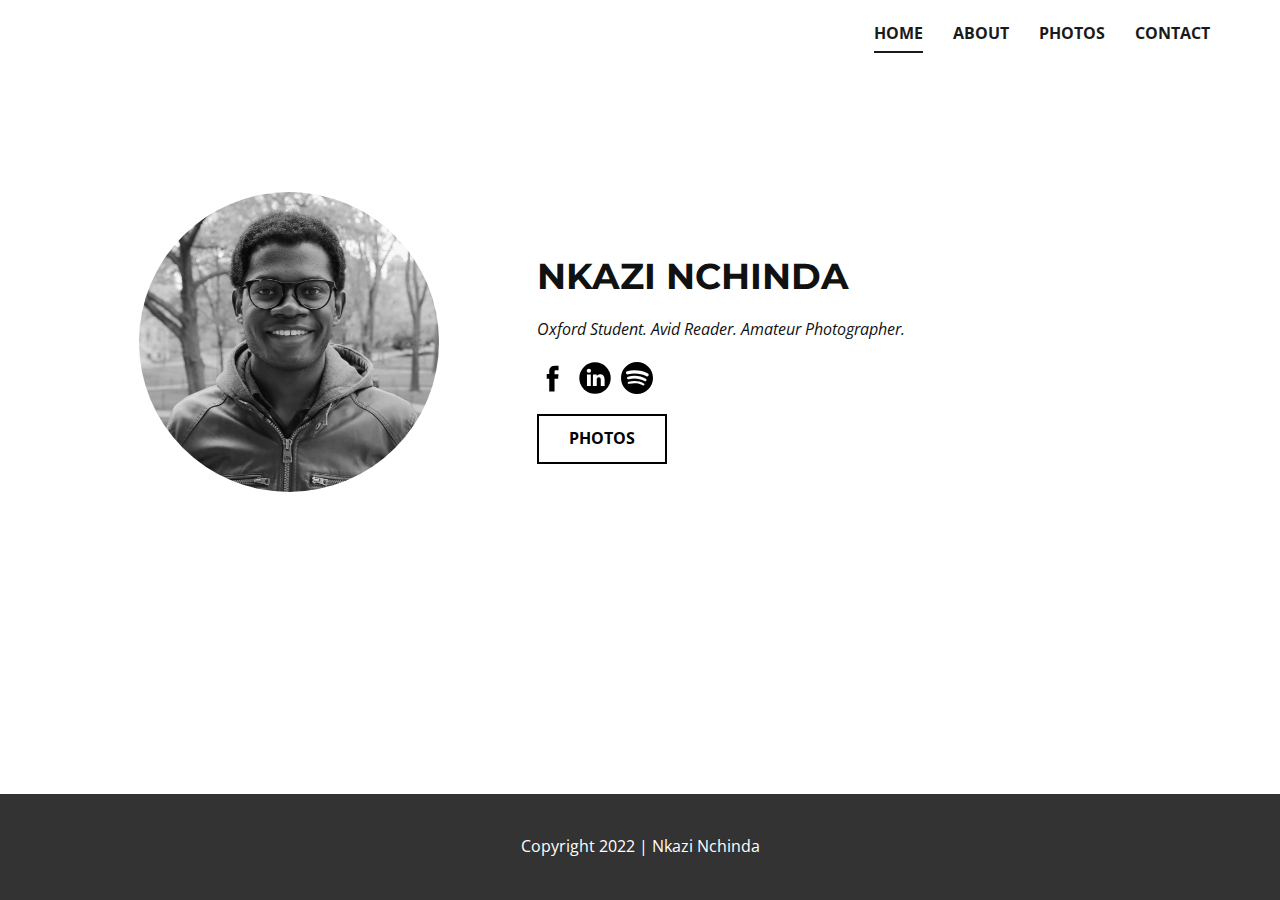
<file: index.html>
<!DOCTYPE html>
<html style="font-size: 16px;">
  <head>
    <link rel="apple-touch-icon" sizes="180x180" href="/apple-touch-icon.png">
    <link rel="icon" type="image/png" sizes="32x32" href="/favicon-32x32.png">
    <link rel="icon" type="image/png" sizes="16x16" href="/favicon-16x16.png">
    <link rel="manifest" href="/site.webmanifest">
    <link rel="mask-icon" href="/safari-pinned-tab.svg" color="#5bbad5">
    
    <meta name="viewport" content="width=device-width, initial-scale=1.0">
    <meta charset="utf-8">
    <meta name="keywords" content="p​ortfolio, design, nkazi nchinda">
    <meta name="description" content="">
    <meta name="page_type" content="np-template-header-footer-from-plugin">
    <meta property="og:title" content="Home">
    <meta property="og:image" content="np://user.desktop.nicepage.com/Site_388725841/images/BW_1D8A8455_2_x4000_1_4000x_Square.jpg">
    <meta property="og:url" content="nkazinchinda.com">
    <title>Home</title>
    <link rel="stylesheet" href="nicepage.css" media="screen">
<link rel="stylesheet" href="Home.css" media="screen">
    <script class="u-script" type="text/javascript" src="jquery.js" defer=""></script>
    <script class="u-script" type="text/javascript" src="nicepage.js" defer=""></script>
    <link rel="icon" href="images/favicon.png">
    <link id="u-theme-google-font" rel="stylesheet" href="https://fonts.googleapis.com/css?family=Montserrat:100,100i,200,200i,300,300i,400,400i,500,500i,600,600i,700,700i,800,800i,900,900i|Open+Sans:300,300i,400,400i,600,600i,700,700i,800,800i">
    
    
    <script type="application/ld+json">{
		"@context": "http://schema.org",
		"@type": "Organization",
		"name": "stanman2000"
}</script>
    <meta name="theme-color" content="#1c1ed5">
    <meta property="og:description" content="">
    <meta property="og:type" content="website">
  
    <script>
( function( grecaptcha, sitekey, actions ) {

	var recaptcha = {

		execute: function( action ) {
			grecaptcha.execute(
				sitekey,
				{ action: action }
			).then( function( token ) {
				var forms = document.getElementsByTagName( 'form' );

				for ( var i = 0; i < forms.length; i++ ) {
					var fields = forms[ i ].getElementsByTagName( 'input' );

					for ( var j = 0; j < fields.length; j++ ) {
						var field = fields[ j ];

						if ( 'recaptchaResponse' === field.getAttribute( 'name' ) ) {
							field.setAttribute( 'value', token );
							break;
						}
					}
				}
			} );
		},

		executeContact: function() {
			recaptcha.execute( actions[ 'contact' ] );
		}
	};

	grecaptcha.ready(
		recaptcha.executeContact
	);

	document.addEventListener( 'change',
		recaptcha.executeContact, false
	);
} )(
	grecaptcha,
	'6Lfu0MwbAAAAAPr2dXC0W5ecCJ-4JBChAY3kA6RF',
	{"contact":"contact"}
);
    </script>
</head>
  <body data-home-page="Home.html" data-home-page-title="Home" class="u-body u-stick-footer"><header class="u-clearfix u-header u-header" id="sec-a78a"><div class="u-clearfix u-sheet u-sheet-1">
        <nav class="u-menu u-menu-dropdown u-offcanvas u-menu-1">
          <div class="menu-collapse" style="font-size: 1rem; letter-spacing: 0px; font-weight: 700; text-transform: uppercase;">
            <a class="u-button-style u-custom-active-border-color u-custom-border u-custom-border-color u-custom-borders u-custom-hover-border-color u-custom-left-right-menu-spacing u-custom-padding-bottom u-custom-text-active-color u-custom-text-color u-custom-text-hover-color u-custom-top-bottom-menu-spacing u-nav-link u-text-active-palette-1-base u-text-hover-palette-2-base" href="#">
              <svg viewBox="0 0 24 24"><use xmlns:xlink="http://www.w3.org/1999/xlink" xlink:href="#menu-hamburger"></use></svg>
              <svg version="1.1" xmlns="http://www.w3.org/2000/svg" xmlns:xlink="http://www.w3.org/1999/xlink"><defs><symbol id="menu-hamburger" viewBox="0 0 16 16" style="width: 16px; height: 16px;"><rect y="1" width="16" height="2"></rect><rect y="7" width="16" height="2"></rect><rect y="13" width="16" height="2"></rect>
</symbol>
</defs></svg>
            </a>
          </div>
          <div class="u-custom-menu u-nav-container">
            <ul class="u-nav u-spacing-30 u-unstyled u-nav-1"><li class="u-nav-item"><a class="u-border-2 u-border-active-grey-90 u-border-hover-grey-50 u-border-no-left u-border-no-right u-border-no-top u-button-style u-nav-link u-text-active-grey-90 u-text-grey-90 u-text-hover-grey-90" href="Home.html" style="padding: 10px 0px;">Home</a>
</li><li class="u-nav-item"><a class="u-border-2 u-border-active-grey-90 u-border-hover-grey-50 u-border-no-left u-border-no-right u-border-no-top u-button-style u-nav-link u-text-active-grey-90 u-text-grey-90 u-text-hover-grey-90" href="About.html" style="padding: 10px 0px;">About</a>
</li><li class="u-nav-item"><a class="u-border-2 u-border-active-grey-90 u-border-hover-grey-50 u-border-no-left u-border-no-right u-border-no-top u-button-style u-nav-link u-text-active-grey-90 u-text-grey-90 u-text-hover-grey-90" href="Photos.html" style="padding: 10px 0px;">Photos</a>
</li><li class="u-nav-item"><a class="u-border-2 u-border-active-grey-90 u-border-hover-grey-50 u-border-no-left u-border-no-right u-border-no-top u-button-style u-nav-link u-text-active-grey-90 u-text-grey-90 u-text-hover-grey-90" href="Contact.html" style="padding: 10px 0px;">Contact</a>
</li></ul>
          </div>
          <div class="u-custom-menu u-nav-container-collapse">
            <div class="u-black u-container-style u-inner-container-layout u-opacity u-opacity-95 u-sidenav">
              <div class="u-inner-container-layout u-sidenav-overflow">
                <div class="u-menu-close"></div>
                <ul class="u-align-center u-nav u-popupmenu-items u-unstyled u-nav-2"><li class="u-nav-item"><a class="u-button-style u-nav-link" href="Home.html" style="padding: 10px 0px;">Home</a>
</li><li class="u-nav-item"><a class="u-button-style u-nav-link" href="About.html" style="padding: 10px 0px;">About</a>
</li><li class="u-nav-item"><a class="u-button-style u-nav-link" href="Photos.html" style="padding: 10px 0px;">Photos</a>
</li><li class="u-nav-item"><a class="u-button-style u-nav-link" href="Contact.html" style="padding: 10px 0px;">Contact</a>
</li></ul>
              </div>
            </div>
            <div class="u-black u-menu-overlay u-opacity u-opacity-70"></div>
          </div>
        </nav>
      </div></header>
    <section class="u-clearfix u-section-1" id="sec-95de">
      <div class="u-clearfix u-sheet u-valign-middle-sm u-valign-middle-xs u-sheet-1">
        <div class="u-clearfix u-expanded-width u-gutter-0 u-layout-wrap u-layout-wrap-1">
          <div class="u-layout">
            <div class="u-layout-row">
              <div class="u-align-center u-container-style u-layout-cell u-left-cell u-size-23 u-layout-cell-1">
                <div class="u-container-layout u-container-layout-1">
                  <div alt="" class="u-image u-image-circle u-image-1" src="" data-image-width="1379" data-image-height="1379"></div>
                </div>
              </div>
              <div class="u-align-center-sm u-align-center-xs u-align-left-lg u-align-left-md u-align-left-xl u-container-style u-layout-cell u-right-cell u-size-37 u-layout-cell-2">
                <div class="u-container-layout u-valign-middle-sm u-valign-middle-xs u-container-layout-2">
                  <h2 class="u-text u-text-default u-text-1"><b>NKAZI NCHINDA</b>
                  </h2>
                  <p class="u-text u-text-2"><i>Oxford Student. Avid Reader. Amateur Photographer.</i>
                  </p>
                  <div class="u-align-left u-social-icons u-spacing-10 u-social-icons-1">
                    <a class="u-social-url" title="facebook" target="_blank" href="https://www.facebook.com/nkazi.nchinda/"><span class="u-icon u-social-facebook u-social-icon u-text-black"><svg class="u-svg-link" preserveAspectRatio="xMidYMin slice" viewBox="0 0 112 112" style=""><use xmlns:xlink="http://www.w3.org/1999/xlink" xlink:href="#svg-c580"></use></svg><svg class="u-svg-content" viewBox="0 0 112 112" x="0" y="0" id="svg-c580"><path fill="currentColor" d="M75.5,28.8H65.4c-1.5,0-4,0.9-4,4.3v9.4h13.9l-1.5,15.8H61.4v45.1H42.8V58.3h-8.8V42.4h8.8V32.2
c0-7.4,3.4-18.8,18.8-18.8h13.8v15.4H75.5z"></path></svg></span>
                    </a>
                    <a class="u-social-url" target="_blank" data-type="LinkedIn" title="LinkedIn" href="https://www.linkedin.com/in/nkaziewoh/"><span class="u-icon u-social-icon u-social-linkedin u-text-black u-icon-2"><svg class="u-svg-link" preserveAspectRatio="xMidYMin slice" viewBox="0 0 112 112" style=""><use xmlns:xlink="http://www.w3.org/1999/xlink" xlink:href="#svg-6842"></use></svg><svg class="u-svg-content" viewBox="0 0 112 112" x="0" y="0" id="svg-6842"><circle fill="currentColor" cx="56.1" cy="56.1" r="55"></circle><path fill="#FFFFFF" d="M41.3,83.7H27.9V43.4h13.4V83.7z M34.6,37.9L34.6,37.9c-4.6,0-7.5-3.1-7.5-7c0-4,3-7,7.6-7s7.4,3,7.5,7
            C42.2,34.8,39.2,37.9,34.6,37.9z M89.6,83.7H76.2V62.2c0-5.4-1.9-9.1-6.8-9.1c-3.7,0-5.9,2.5-6.9,4.9c-0.4,0.9-0.4,2.1-0.4,3.3v22.5
            H48.7c0,0,0.2-36.5,0-40.3h13.4v5.7c1.8-2.7,5-6.7,12.1-6.7c8.8,0,15.4,5.8,15.4,18.1V83.7z"></path></svg></span>
                    </a>
                    <a class="u-social-url" target="_blank" data-type="Spotify" title="Spotify" href="https://open.spotify.com/user/stanman2000"><span class="u-icon u-social-icon u-social-spotify u-icon-3"><svg class="u-svg-link" preserveAspectRatio="xMidYMin slice" viewBox="0 0 24 24" style=""><use xmlns:xlink="http://www.w3.org/1999/xlink" xlink:href="#svg-145e"></use></svg><svg class="u-svg-content" viewBox="0 0 24 24" id="svg-145e"><path d="m12 24c6.624 0 12-5.376 12-12s-5.376-12-12-12-12 5.376-12 12 5.376 12 12 12zm4.872-6.344v.001c-.807 0-3.356-2.828-10.52-1.36-.189.049-.436.126-.576.126-.915 0-1.09-1.369-.106-1.578 3.963-.875 8.013-.798 11.467 1.268.824.526.474 1.543-.265 1.543zm1.303-3.173c-.113-.03-.08.069-.597-.203-3.025-1.79-7.533-2.512-11.545-1.423-.232.063-.358.126-.576.126-1.071 0-1.355-1.611-.188-1.94 4.716-1.325 9.775-.552 13.297 1.543.392.232.547.533.547.953-.005.522-.411.944-.938.944zm-13.627-7.485c4.523-1.324 11.368-.906 15.624 1.578 1.091.629.662 2.22-.498 2.22l-.001-.001c-.252 0-.407-.063-.625-.189-3.443-2.056-9.604-2.549-13.59-1.436-.175.048-.393.125-.625.125-.639 0-1.127-.499-1.127-1.142 0-.657.407-1.029.842-1.155z"></path></svg></span>
                    </a>
                  </div>
                  <a href="Photos.html" data-page-id="536556" class="u-border-2 u-border-black u-btn u-button-style u-hover-black u-none u-text-black u-text-hover-white u-btn-1">Photos</a>
                </div>
              </div>
            </div>
          </div>
        </div>
      </div>
    </section>
    
    
    <footer class="u-clearfix u-footer u-grey-80" id="sec-cdb6"><div class="u-align-left u-clearfix u-sheet u-valign-middle u-sheet-1">
        <p class="u-align-center u-text u-text-default u-text-1"> Copyright 2022 | Nkazi Nchinda</p>
      </div></footer>
  </body>
</html>
</file>
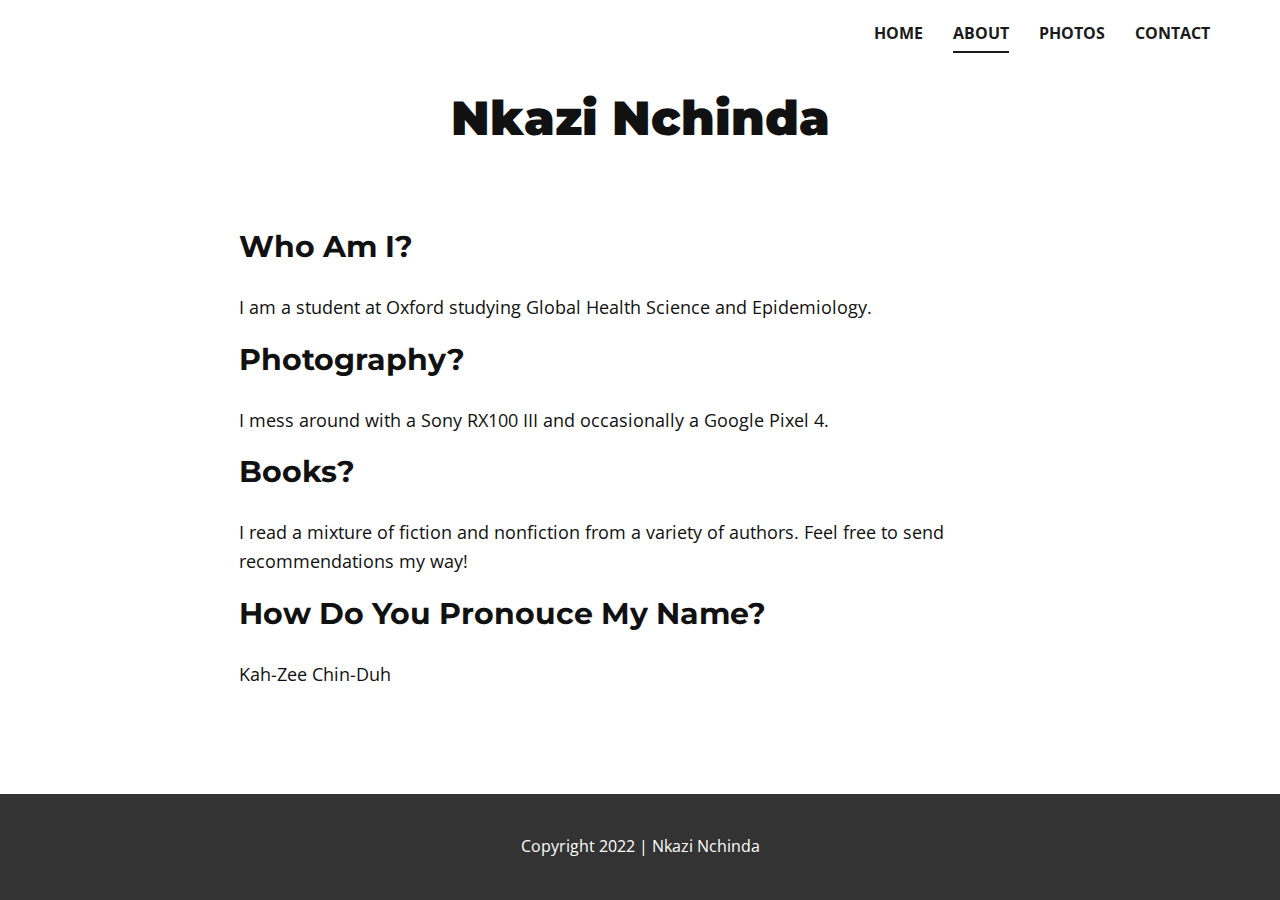
<file: About.html>
<!DOCTYPE html>
<html style="font-size: 16px;">
  <head>
    <link rel="apple-touch-icon" sizes="180x180" href="/apple-touch-icon.png">
    <link rel="icon" type="image/png" sizes="32x32" href="/favicon-32x32.png">
    <link rel="icon" type="image/png" sizes="16x16" href="/favicon-16x16.png">
    <link rel="manifest" href="/site.webmanifest">
    <link rel="mask-icon" href="/safari-pinned-tab.svg" color="#5bbad5">
    
    <meta name="viewport" content="width=device-width, initial-scale=1.0">
    <meta charset="utf-8">
    <meta name="keywords" content="Nkazi Nchinda">
    <meta name="description" content="">
    <meta name="page_type" content="np-template-header-footer-from-plugin">
    <title>About</title>
    <link rel="stylesheet" href="nicepage.css" media="screen">
<link rel="stylesheet" href="About.css" media="screen">
    <script class="u-script" type="text/javascript" src="jquery.js" defer=""></script>
    <script class="u-script" type="text/javascript" src="nicepage.js" defer=""></script>
    <link rel="icon" href="images/favicon.png">
    <link id="u-theme-google-font" rel="stylesheet" href="https://fonts.googleapis.com/css?family=Montserrat:100,100i,200,200i,300,300i,400,400i,500,500i,600,600i,700,700i,800,800i,900,900i|Open+Sans:300,300i,400,400i,600,600i,700,700i,800,800i">
    
    
    
    <script type="application/ld+json">{
		"@context": "http://schema.org",
		"@type": "Organization",
		"name": "stanman2000"
}</script>
    <meta name="theme-color" content="#1c1ed5">
    <meta property="og:title" content="About">
    <meta property="og:description" content="">
    <meta property="og:type" content="website">
    <script>
( function( grecaptcha, sitekey, actions ) {

	var recaptcha = {

		execute: function( action ) {
			grecaptcha.execute(
				sitekey,
				{ action: action }
			).then( function( token ) {
				var forms = document.getElementsByTagName( 'form' );

				for ( var i = 0; i < forms.length; i++ ) {
					var fields = forms[ i ].getElementsByTagName( 'input' );

					for ( var j = 0; j < fields.length; j++ ) {
						var field = fields[ j ];

						if ( 'recaptchaResponse' === field.getAttribute( 'name' ) ) {
							field.setAttribute( 'value', token );
							break;
						}
					}
				}
			} );
		},

		executeContact: function() {
			recaptcha.execute( actions[ 'contact' ] );
		}
	};

	grecaptcha.ready(
		recaptcha.executeContact
	);

	document.addEventListener( 'change',
		recaptcha.executeContact, false
	);
} )(
	grecaptcha,
	'6Lfu0MwbAAAAAPr2dXC0W5ecCJ-4JBChAY3kA6RF',
	{"contact":"contact"}
);
    </script>
</head>
  <body class="u-body u-stick-footer"><header class="u-clearfix u-header u-header" id="sec-a78a"><div class="u-clearfix u-sheet u-sheet-1">
        <nav class="u-menu u-menu-dropdown u-offcanvas u-menu-1">
          <div class="menu-collapse" style="font-size: 1rem; letter-spacing: 0px; font-weight: 700; text-transform: uppercase;">
            <a class="u-button-style u-custom-active-border-color u-custom-border u-custom-border-color u-custom-borders u-custom-hover-border-color u-custom-left-right-menu-spacing u-custom-padding-bottom u-custom-text-active-color u-custom-text-color u-custom-text-hover-color u-custom-top-bottom-menu-spacing u-nav-link u-text-active-palette-1-base u-text-hover-palette-2-base" href="#">
              <svg viewBox="0 0 24 24"><use xmlns:xlink="http://www.w3.org/1999/xlink" xlink:href="#menu-hamburger"></use></svg>
              <svg version="1.1" xmlns="http://www.w3.org/2000/svg" xmlns:xlink="http://www.w3.org/1999/xlink"><defs><symbol id="menu-hamburger" viewBox="0 0 16 16" style="width: 16px; height: 16px;"><rect y="1" width="16" height="2"></rect><rect y="7" width="16" height="2"></rect><rect y="13" width="16" height="2"></rect>
</symbol>
</defs></svg>
            </a>
          </div>
          <div class="u-custom-menu u-nav-container">
            <ul class="u-nav u-spacing-30 u-unstyled u-nav-1"><li class="u-nav-item"><a class="u-border-2 u-border-active-grey-90 u-border-hover-grey-50 u-border-no-left u-border-no-right u-border-no-top u-button-style u-nav-link u-text-active-grey-90 u-text-grey-90 u-text-hover-grey-90" href="Home.html" style="padding: 10px 0px;">Home</a>
</li><li class="u-nav-item"><a class="u-border-2 u-border-active-grey-90 u-border-hover-grey-50 u-border-no-left u-border-no-right u-border-no-top u-button-style u-nav-link u-text-active-grey-90 u-text-grey-90 u-text-hover-grey-90" href="About.html" style="padding: 10px 0px;">About</a>
</li><li class="u-nav-item"><a class="u-border-2 u-border-active-grey-90 u-border-hover-grey-50 u-border-no-left u-border-no-right u-border-no-top u-button-style u-nav-link u-text-active-grey-90 u-text-grey-90 u-text-hover-grey-90" href="Photos.html" style="padding: 10px 0px;">Photos</a>
</li><li class="u-nav-item"><a class="u-border-2 u-border-active-grey-90 u-border-hover-grey-50 u-border-no-left u-border-no-right u-border-no-top u-button-style u-nav-link u-text-active-grey-90 u-text-grey-90 u-text-hover-grey-90" href="Contact.html" style="padding: 10px 0px;">Contact</a>
</li></ul>
          </div>
          <div class="u-custom-menu u-nav-container-collapse">
            <div class="u-black u-container-style u-inner-container-layout u-opacity u-opacity-95 u-sidenav">
              <div class="u-inner-container-layout u-sidenav-overflow">
                <div class="u-menu-close"></div>
                <ul class="u-align-center u-nav u-popupmenu-items u-unstyled u-nav-2"><li class="u-nav-item"><a class="u-button-style u-nav-link" href="Home.html" style="padding: 10px 0px;">Home</a>
</li><li class="u-nav-item"><a class="u-button-style u-nav-link" href="About.html" style="padding: 10px 0px;">About</a>
</li><li class="u-nav-item"><a class="u-button-style u-nav-link" href="Photos.html" style="padding: 10px 0px;">Photos</a>
</li><li class="u-nav-item"><a class="u-button-style u-nav-link" href="Contact.html" style="padding: 10px 0px;">Contact</a>
</li></ul>
              </div>
            </div>
            <div class="u-black u-menu-overlay u-opacity u-opacity-70"></div>
          </div>
        </nav>
      </div></header>
    <section class="u-align-center u-clearfix u-section-1" id="sec-00db">
      <div class="u-clearfix u-sheet u-sheet-1">
        <h1 class="u-text u-text-default u-text-1">Nkazi Nchinda</h1>
      </div>
    </section>
    <section class="u-clearfix u-section-2" id="sec-3f0b">
      <div class="u-clearfix u-sheet u-valign-middle u-sheet-1">
        <h3 class="u-text u-text-1">Who Am I?</h3>
        <p class="u-text u-text-2"> I am a student at Oxford studying Global Health Science and Epidemiology.</p>
        <h3 class="u-text u-text-3">Photography?</h3>
        <p class="u-text u-text-4">I mess around with a Sony RX100 III and occasionally a Google Pixel 4.</p>
        <h3 class="u-text u-text-5">Books?</h3>
        <p class="u-text u-text-6">I read a mixture of fiction and nonfiction from a variety of authors. Feel free to send recommendations my way!</p>
        <h3 class="u-text u-text-7">How Do You Pronouce My Name?</h3>
        <p class="u-text u-text-8">Kah-Zee Chin-Duh</p>
      </div>
    </section>
    
    
    <footer class="u-clearfix u-footer u-grey-80" id="sec-cdb6"><div class="u-align-left u-clearfix u-sheet u-valign-middle u-sheet-1">
        <p class="u-align-center u-text u-text-default u-text-1"> Copyright 2022 | Nkazi Nchinda</p>
      </div></footer>
  </body>
</html>
</file>
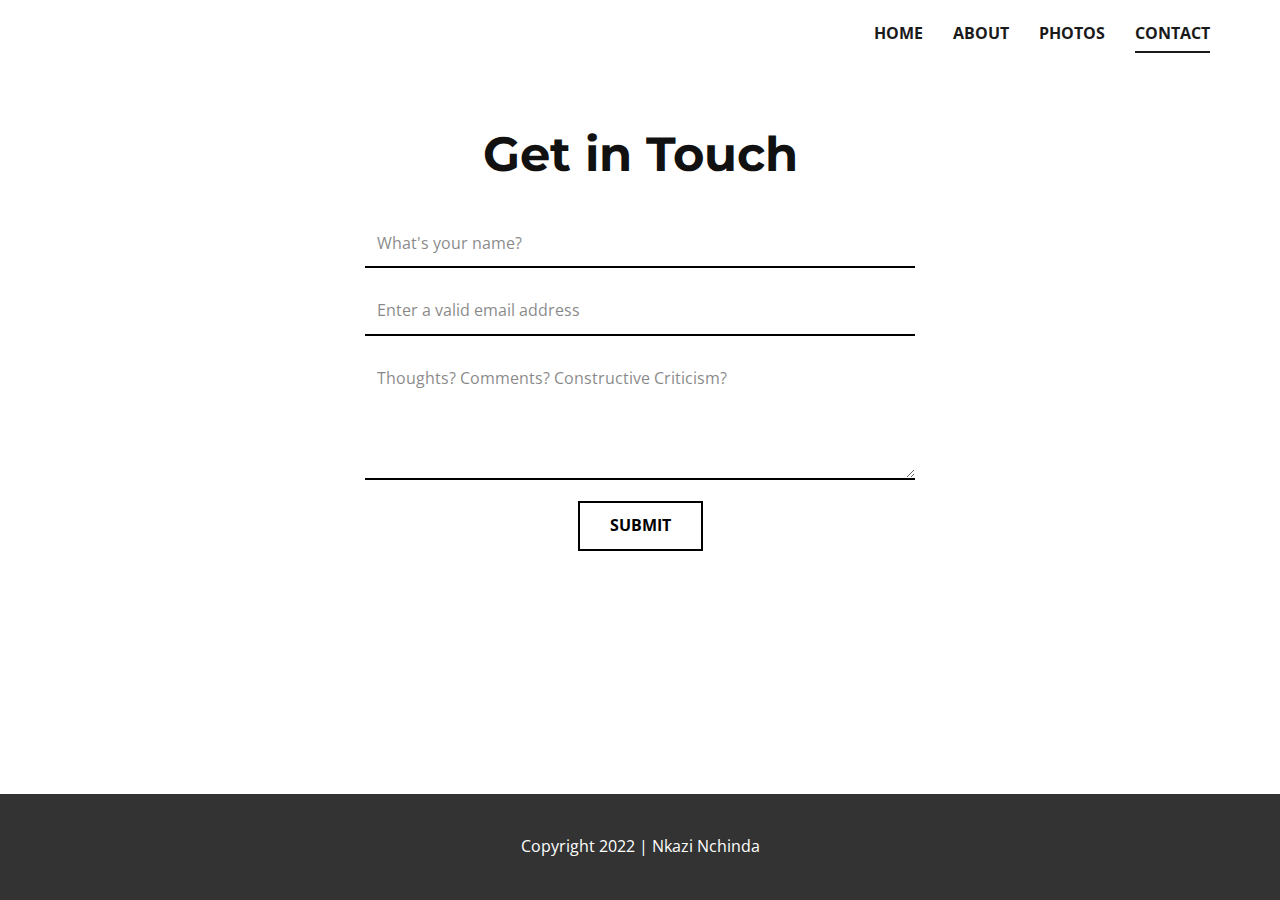
<file: Contact.html>
<!DOCTYPE html>
<html style="font-size: 16px;">
  <head>
    <link rel="apple-touch-icon" sizes="180x180" href="/apple-touch-icon.png">
    <link rel="icon" type="image/png" sizes="32x32" href="/favicon-32x32.png">
    <link rel="icon" type="image/png" sizes="16x16" href="/favicon-16x16.png">
    <link rel="manifest" href="/site.webmanifest">
    <link rel="mask-icon" href="/safari-pinned-tab.svg" color="#5bbad5">

    <meta name="viewport" content="width=device-width, initial-scale=1.0">
    <meta charset="utf-8">
    <meta name="keywords" content="Get in Touch">
    <meta name="description" content="">
    <meta name="page_type" content="np-template-header-footer-from-plugin">
    <title>Contact</title>
    <link rel="stylesheet" href="nicepage.css" media="screen">
<link rel="stylesheet" href="Contact.css" media="screen">
    <script class="u-script" type="text/javascript" src="jquery.js" defer=""></script>
    <script class="u-script" type="text/javascript" src="nicepage.js" defer=""></script>
    <link rel="icon" href="images/favicon.png">
    <link id="u-theme-google-font" rel="stylesheet" href="https://fonts.googleapis.com/css?family=Montserrat:100,100i,200,200i,300,300i,400,400i,500,500i,600,600i,700,700i,800,800i,900,900i|Open+Sans:300,300i,400,400i,600,600i,700,700i,800,800i">
    
    
    <script type="application/ld+json">{
		"@context": "http://schema.org",
		"@type": "Organization",
		"name": "stanman2000"
}</script>
    <meta name="theme-color" content="#1c1ed5">
    <meta property="og:title" content="Contact">
    <meta property="og:description" content="">
    <meta property="og:type" content="website">
 
    <script>
( function( grecaptcha, sitekey, actions ) {

	var recaptcha = {

		execute: function( action ) {
			grecaptcha.execute(
				sitekey,
				{ action: action }
			).then( function( token ) {
				var forms = document.getElementsByTagName( 'form' );

				for ( var i = 0; i < forms.length; i++ ) {
					var fields = forms[ i ].getElementsByTagName( 'input' );

					for ( var j = 0; j < fields.length; j++ ) {
						var field = fields[ j ];

						if ( 'recaptchaResponse' === field.getAttribute( 'name' ) ) {
							field.setAttribute( 'value', token );
							break;
						}
					}
				}
			} );
		},

		executeContact: function() {
			recaptcha.execute( actions[ 'contact' ] );
		}
	};

	grecaptcha.ready(
		recaptcha.executeContact
	);

	document.addEventListener( 'change',
		recaptcha.executeContact, false
	);
} )(
	grecaptcha,
	'6Lfu0MwbAAAAAPr2dXC0W5ecCJ-4JBChAY3kA6RF',
	{"contact":"contact"}
);
    </script>
</head>
  <body class="u-body u-stick-footer"><header class="u-clearfix u-header u-header" id="sec-a78a"><div class="u-clearfix u-sheet u-sheet-1">
        <nav class="u-menu u-menu-dropdown u-offcanvas u-menu-1">
          <div class="menu-collapse" style="font-size: 1rem; letter-spacing: 0px; font-weight: 700; text-transform: uppercase;">
            <a class="u-button-style u-custom-active-border-color u-custom-border u-custom-border-color u-custom-borders u-custom-hover-border-color u-custom-left-right-menu-spacing u-custom-padding-bottom u-custom-text-active-color u-custom-text-color u-custom-text-hover-color u-custom-top-bottom-menu-spacing u-nav-link u-text-active-palette-1-base u-text-hover-palette-2-base" href="#">
              <svg viewBox="0 0 24 24"><use xmlns:xlink="http://www.w3.org/1999/xlink" xlink:href="#menu-hamburger"></use></svg>
              <svg version="1.1" xmlns="http://www.w3.org/2000/svg" xmlns:xlink="http://www.w3.org/1999/xlink"><defs><symbol id="menu-hamburger" viewBox="0 0 16 16" style="width: 16px; height: 16px;"><rect y="1" width="16" height="2"></rect><rect y="7" width="16" height="2"></rect><rect y="13" width="16" height="2"></rect>
</symbol>
</defs></svg>
            </a>
          </div>
          <div class="u-custom-menu u-nav-container">
            <ul class="u-nav u-spacing-30 u-unstyled u-nav-1"><li class="u-nav-item"><a class="u-border-2 u-border-active-grey-90 u-border-hover-grey-50 u-border-no-left u-border-no-right u-border-no-top u-button-style u-nav-link u-text-active-grey-90 u-text-grey-90 u-text-hover-grey-90" href="Home.html" style="padding: 10px 0px;">Home</a>
</li><li class="u-nav-item"><a class="u-border-2 u-border-active-grey-90 u-border-hover-grey-50 u-border-no-left u-border-no-right u-border-no-top u-button-style u-nav-link u-text-active-grey-90 u-text-grey-90 u-text-hover-grey-90" href="About.html" style="padding: 10px 0px;">About</a>
</li><li class="u-nav-item"><a class="u-border-2 u-border-active-grey-90 u-border-hover-grey-50 u-border-no-left u-border-no-right u-border-no-top u-button-style u-nav-link u-text-active-grey-90 u-text-grey-90 u-text-hover-grey-90" href="Photos.html" style="padding: 10px 0px;">Photos</a>
</li><li class="u-nav-item"><a class="u-border-2 u-border-active-grey-90 u-border-hover-grey-50 u-border-no-left u-border-no-right u-border-no-top u-button-style u-nav-link u-text-active-grey-90 u-text-grey-90 u-text-hover-grey-90" href="Contact.html" style="padding: 10px 0px;">Contact</a>
</li></ul>
          </div>
          <div class="u-custom-menu u-nav-container-collapse">
            <div class="u-black u-container-style u-inner-container-layout u-opacity u-opacity-95 u-sidenav">
              <div class="u-inner-container-layout u-sidenav-overflow">
                <div class="u-menu-close"></div>
                <ul class="u-align-center u-nav u-popupmenu-items u-unstyled u-nav-2"><li class="u-nav-item"><a class="u-button-style u-nav-link" href="Home.html" style="padding: 10px 0px;">Home</a>
</li><li class="u-nav-item"><a class="u-button-style u-nav-link" href="About.html" style="padding: 10px 0px;">About</a>
</li><li class="u-nav-item"><a class="u-button-style u-nav-link" href="Photos.html" style="padding: 10px 0px;">Photos</a>
</li><li class="u-nav-item"><a class="u-button-style u-nav-link" href="Contact.html" style="padding: 10px 0px;">Contact</a>
</li></ul>
              </div>
            </div>
            <div class="u-black u-menu-overlay u-opacity u-opacity-70"></div>
          </div>
        </nav>
      </div></header>
    <section class="u-align-center u-clearfix u-section-1" id="sec-a21d">
      <div class="u-clearfix u-sheet u-valign-middle u-sheet-1">
        <h1 class="u-text u-text-default u-text-1">Get in Touch</h1>
        <div class="u-form u-form-1">
          <form action="https://formspree.io/f/xjvjayee" method="POST" class="u-clearfix u-form-spacing-20 u-form-vertical u-inner-form" style="padding: 10px" source="custom" name="form">
            <div class="u-form-group u-form-name">
              <label for="name-3b9a" class="u-form-control-hidden u-label">Name</label>
              <input type="text" placeholder="What's your name?" id="name-3b9a" name="name" class="u-border-2 u-border-black u-border-no-left u-border-no-right u-border-no-top u-input u-input-rectangle u-input-1" required="">
            </div>
            <div class="u-form-email u-form-group">
              <label for="email-3b9a" class="u-form-control-hidden u-label">Email</label>
              <input type="email" placeholder="Enter a valid email address" id="email-3b9a" name="email" class="u-border-2 u-border-black u-border-no-left u-border-no-right u-border-no-top u-input u-input-rectangle u-input-2" required="">
            </div>
            <div class="u-form-group u-form-message">
              <label for="message-3b9a" class="u-form-control-hidden u-label"></label>
              <textarea placeholder="Thoughts? Comments? Constructive Criticism?" rows="4" cols="50" id="message-3b9a" name="message" class="u-border-2 u-border-black u-border-no-left u-border-no-right u-border-no-top u-input u-input-rectangle u-input-3" required=""></textarea>
            </div>
            <div class="u-align-center u-form-group u-form-submit">
              <a href="#" class="u-border-2 u-border-black u-btn u-btn-submit u-button-style u-hover-black u-none u-text-black u-text-hover-white u-btn-1">Submit</a>
              <input type="submit" value="submit" class="u-form-control-hidden">
            </div>
            <div class="u-form-send-message u-form-send-success"> Thank you! Your message has been sent. </div>
            <div class="u-form-send-error u-form-send-message">Unable to send your message. Please fix errors then try again.</div>
            <input type="hidden" value="" name="recaptchaResponse">
          </form>
        </div>
      </div>
    </section>
    
    
    <footer class="u-clearfix u-footer u-grey-80" id="sec-cdb6"><div class="u-align-left u-clearfix u-sheet u-valign-middle u-sheet-1">
        <p class="u-align-center u-text u-text-default u-text-1"> Copyright 2022 | Nkazi Nchinda</p>
      </div></footer>
  </body>
</html>
</file>
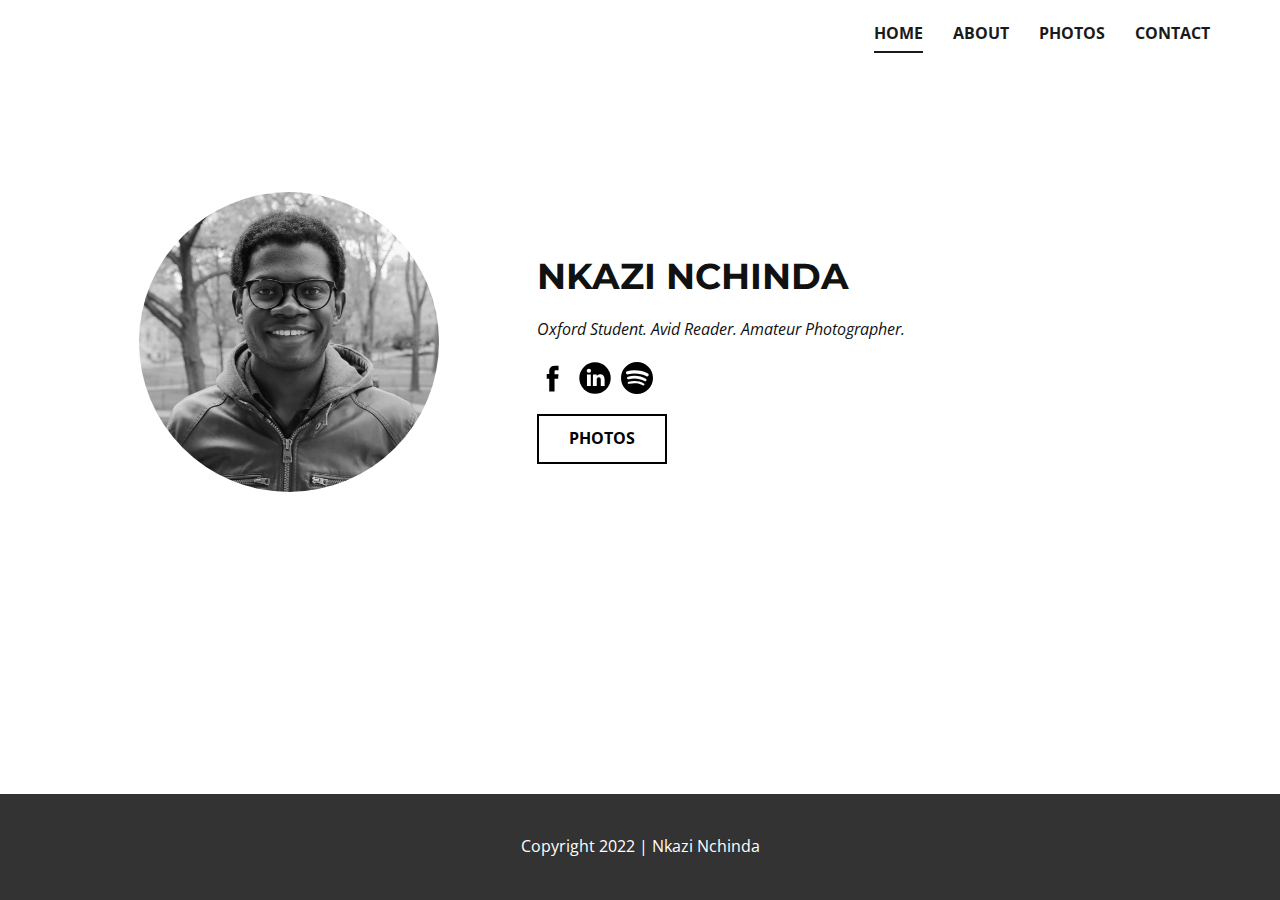
<file: Home.html>
<!DOCTYPE html>
<html style="font-size: 16px;">
  <head>
    <link rel="apple-touch-icon" sizes="180x180" href="/apple-touch-icon.png">
    <link rel="icon" type="image/png" sizes="32x32" href="/favicon-32x32.png">
    <link rel="icon" type="image/png" sizes="16x16" href="/favicon-16x16.png">
    <link rel="manifest" href="/site.webmanifest">
    <link rel="mask-icon" href="/safari-pinned-tab.svg" color="#5bbad5">
    
    <meta name="viewport" content="width=device-width, initial-scale=1.0">
    <meta charset="utf-8">
    <meta name="keywords" content="p​ortfolio, design, nkazi nchinda">
    <meta name="description" content="">
    <meta name="page_type" content="np-template-header-footer-from-plugin">
    <meta property="og:title" content="Home">
    <meta property="og:image" content="np://user.desktop.nicepage.com/Site_388725841/images/BW_1D8A8455_2_x4000_1_4000x_Square.jpg">
    <meta property="og:url" content="nkazinchinda.com">
    <title>Home</title>
    <link rel="stylesheet" href="nicepage.css" media="screen">
<link rel="stylesheet" href="Home.css" media="screen">
    <script class="u-script" type="text/javascript" src="jquery.js" defer=""></script>
    <script class="u-script" type="text/javascript" src="nicepage.js" defer=""></script>
    <link rel="icon" href="images/favicon.png">
    <link id="u-theme-google-font" rel="stylesheet" href="https://fonts.googleapis.com/css?family=Montserrat:100,100i,200,200i,300,300i,400,400i,500,500i,600,600i,700,700i,800,800i,900,900i|Open+Sans:300,300i,400,400i,600,600i,700,700i,800,800i">
    
    
    <script type="application/ld+json">{
		"@context": "http://schema.org",
		"@type": "Organization",
		"name": "stanman2000"
}</script>
    <meta name="theme-color" content="#1c1ed5">
    <meta property="og:description" content="">
    <meta property="og:type" content="website">
  
    <script>
( function( grecaptcha, sitekey, actions ) {

	var recaptcha = {

		execute: function( action ) {
			grecaptcha.execute(
				sitekey,
				{ action: action }
			).then( function( token ) {
				var forms = document.getElementsByTagName( 'form' );

				for ( var i = 0; i < forms.length; i++ ) {
					var fields = forms[ i ].getElementsByTagName( 'input' );

					for ( var j = 0; j < fields.length; j++ ) {
						var field = fields[ j ];

						if ( 'recaptchaResponse' === field.getAttribute( 'name' ) ) {
							field.setAttribute( 'value', token );
							break;
						}
					}
				}
			} );
		},

		executeContact: function() {
			recaptcha.execute( actions[ 'contact' ] );
		}
	};

	grecaptcha.ready(
		recaptcha.executeContact
	);

	document.addEventListener( 'change',
		recaptcha.executeContact, false
	);
} )(
	grecaptcha,
	'6Lfu0MwbAAAAAPr2dXC0W5ecCJ-4JBChAY3kA6RF',
	{"contact":"contact"}
);
    </script>
</head>
  <body class="u-body u-stick-footer"><header class="u-clearfix u-header u-header" id="sec-a78a"><div class="u-clearfix u-sheet u-sheet-1">
        <nav class="u-menu u-menu-dropdown u-offcanvas u-menu-1">
          <div class="menu-collapse" style="font-size: 1rem; letter-spacing: 0px; font-weight: 700; text-transform: uppercase;">
            <a class="u-button-style u-custom-active-border-color u-custom-border u-custom-border-color u-custom-borders u-custom-hover-border-color u-custom-left-right-menu-spacing u-custom-padding-bottom u-custom-text-active-color u-custom-text-color u-custom-text-hover-color u-custom-top-bottom-menu-spacing u-nav-link u-text-active-palette-1-base u-text-hover-palette-2-base" href="#">
              <svg viewBox="0 0 24 24"><use xmlns:xlink="http://www.w3.org/1999/xlink" xlink:href="#menu-hamburger"></use></svg>
              <svg version="1.1" xmlns="http://www.w3.org/2000/svg" xmlns:xlink="http://www.w3.org/1999/xlink"><defs><symbol id="menu-hamburger" viewBox="0 0 16 16" style="width: 16px; height: 16px;"><rect y="1" width="16" height="2"></rect><rect y="7" width="16" height="2"></rect><rect y="13" width="16" height="2"></rect>
</symbol>
</defs></svg>
            </a>
          </div>
          <div class="u-custom-menu u-nav-container">
            <ul class="u-nav u-spacing-30 u-unstyled u-nav-1"><li class="u-nav-item"><a class="u-border-2 u-border-active-grey-90 u-border-hover-grey-50 u-border-no-left u-border-no-right u-border-no-top u-button-style u-nav-link u-text-active-grey-90 u-text-grey-90 u-text-hover-grey-90" href="Home.html" style="padding: 10px 0px;">Home</a>
</li><li class="u-nav-item"><a class="u-border-2 u-border-active-grey-90 u-border-hover-grey-50 u-border-no-left u-border-no-right u-border-no-top u-button-style u-nav-link u-text-active-grey-90 u-text-grey-90 u-text-hover-grey-90" href="About.html" style="padding: 10px 0px;">About</a>
</li><li class="u-nav-item"><a class="u-border-2 u-border-active-grey-90 u-border-hover-grey-50 u-border-no-left u-border-no-right u-border-no-top u-button-style u-nav-link u-text-active-grey-90 u-text-grey-90 u-text-hover-grey-90" href="Photos.html" style="padding: 10px 0px;">Photos</a>
</li><li class="u-nav-item"><a class="u-border-2 u-border-active-grey-90 u-border-hover-grey-50 u-border-no-left u-border-no-right u-border-no-top u-button-style u-nav-link u-text-active-grey-90 u-text-grey-90 u-text-hover-grey-90" href="Contact.html" style="padding: 10px 0px;">Contact</a>
</li></ul>
          </div>
          <div class="u-custom-menu u-nav-container-collapse">
            <div class="u-black u-container-style u-inner-container-layout u-opacity u-opacity-95 u-sidenav">
              <div class="u-inner-container-layout u-sidenav-overflow">
                <div class="u-menu-close"></div>
                <ul class="u-align-center u-nav u-popupmenu-items u-unstyled u-nav-2"><li class="u-nav-item"><a class="u-button-style u-nav-link" href="Home.html" style="padding: 10px 0px;">Home</a>
</li><li class="u-nav-item"><a class="u-button-style u-nav-link" href="About.html" style="padding: 10px 0px;">About</a>
</li><li class="u-nav-item"><a class="u-button-style u-nav-link" href="Photos.html" style="padding: 10px 0px;">Photos</a>
</li><li class="u-nav-item"><a class="u-button-style u-nav-link" href="Contact.html" style="padding: 10px 0px;">Contact</a>
</li></ul>
              </div>
            </div>
            <div class="u-black u-menu-overlay u-opacity u-opacity-70"></div>
          </div>
        </nav>
      </div></header>
    <section class="u-clearfix u-section-1" id="sec-95de">
      <div class="u-clearfix u-sheet u-valign-middle-sm u-valign-middle-xs u-sheet-1">
        <div class="u-clearfix u-expanded-width u-gutter-0 u-layout-wrap u-layout-wrap-1">
          <div class="u-layout">
            <div class="u-layout-row">
              <div class="u-align-center u-container-style u-layout-cell u-left-cell u-size-23 u-layout-cell-1">
                <div class="u-container-layout u-container-layout-1">
                  <div alt="" class="u-image u-image-circle u-image-1" src="" data-image-width="1379" data-image-height="1379"></div>
                </div>
              </div>
              <div class="u-align-center-sm u-align-center-xs u-align-left-lg u-align-left-md u-align-left-xl u-container-style u-layout-cell u-right-cell u-size-37 u-layout-cell-2">
                <div class="u-container-layout u-valign-middle-sm u-valign-middle-xs u-container-layout-2">
                  <h2 class="u-text u-text-default u-text-1"><b>NKAZI NCHINDA</b>
                  </h2>
                  <p class="u-text u-text-2"><i>Oxford Student. Avid Reader. Amateur Photographer.</i>
                  </p>
                  <div class="u-align-left u-social-icons u-spacing-10 u-social-icons-1">
                    <a class="u-social-url" title="facebook" target="_blank" href="https://www.facebook.com/nkazi.nchinda/"><span class="u-icon u-social-facebook u-social-icon u-text-black"><svg class="u-svg-link" preserveAspectRatio="xMidYMin slice" viewBox="0 0 112 112" style=""><use xmlns:xlink="http://www.w3.org/1999/xlink" xlink:href="#svg-c580"></use></svg><svg class="u-svg-content" viewBox="0 0 112 112" x="0" y="0" id="svg-c580"><path fill="currentColor" d="M75.5,28.8H65.4c-1.5,0-4,0.9-4,4.3v9.4h13.9l-1.5,15.8H61.4v45.1H42.8V58.3h-8.8V42.4h8.8V32.2
c0-7.4,3.4-18.8,18.8-18.8h13.8v15.4H75.5z"></path></svg></span>
                    </a>
                    <a class="u-social-url" target="_blank" data-type="LinkedIn" title="LinkedIn" href="https://www.linkedin.com/in/nkaziewoh/"><span class="u-icon u-social-icon u-social-linkedin u-text-black u-icon-2"><svg class="u-svg-link" preserveAspectRatio="xMidYMin slice" viewBox="0 0 112 112" style=""><use xmlns:xlink="http://www.w3.org/1999/xlink" xlink:href="#svg-6842"></use></svg><svg class="u-svg-content" viewBox="0 0 112 112" x="0" y="0" id="svg-6842"><circle fill="currentColor" cx="56.1" cy="56.1" r="55"></circle><path fill="#FFFFFF" d="M41.3,83.7H27.9V43.4h13.4V83.7z M34.6,37.9L34.6,37.9c-4.6,0-7.5-3.1-7.5-7c0-4,3-7,7.6-7s7.4,3,7.5,7
            C42.2,34.8,39.2,37.9,34.6,37.9z M89.6,83.7H76.2V62.2c0-5.4-1.9-9.1-6.8-9.1c-3.7,0-5.9,2.5-6.9,4.9c-0.4,0.9-0.4,2.1-0.4,3.3v22.5
            H48.7c0,0,0.2-36.5,0-40.3h13.4v5.7c1.8-2.7,5-6.7,12.1-6.7c8.8,0,15.4,5.8,15.4,18.1V83.7z"></path></svg></span>
                    </a>
                    <a class="u-social-url" target="_blank" data-type="Spotify" title="Spotify" href="https://open.spotify.com/user/stanman2000"><span class="u-icon u-social-icon u-social-spotify u-icon-3"><svg class="u-svg-link" preserveAspectRatio="xMidYMin slice" viewBox="0 0 24 24" style=""><use xmlns:xlink="http://www.w3.org/1999/xlink" xlink:href="#svg-145e"></use></svg><svg class="u-svg-content" viewBox="0 0 24 24" id="svg-145e"><path d="m12 24c6.624 0 12-5.376 12-12s-5.376-12-12-12-12 5.376-12 12 5.376 12 12 12zm4.872-6.344v.001c-.807 0-3.356-2.828-10.52-1.36-.189.049-.436.126-.576.126-.915 0-1.09-1.369-.106-1.578 3.963-.875 8.013-.798 11.467 1.268.824.526.474 1.543-.265 1.543zm1.303-3.173c-.113-.03-.08.069-.597-.203-3.025-1.79-7.533-2.512-11.545-1.423-.232.063-.358.126-.576.126-1.071 0-1.355-1.611-.188-1.94 4.716-1.325 9.775-.552 13.297 1.543.392.232.547.533.547.953-.005.522-.411.944-.938.944zm-13.627-7.485c4.523-1.324 11.368-.906 15.624 1.578 1.091.629.662 2.22-.498 2.22l-.001-.001c-.252 0-.407-.063-.625-.189-3.443-2.056-9.604-2.549-13.59-1.436-.175.048-.393.125-.625.125-.639 0-1.127-.499-1.127-1.142 0-.657.407-1.029.842-1.155z"></path></svg></span>
                    </a>
                  </div>
                  <a href="Photos.html" data-page-id="536556" class="u-border-2 u-border-black u-btn u-button-style u-hover-black u-none u-text-black u-text-hover-white u-btn-1">Photos</a>
                </div>
              </div>
            </div>
          </div>
        </div>
      </div>
    </section>
    
    
    <footer class="u-clearfix u-footer u-grey-80" id="sec-cdb6"><div class="u-align-left u-clearfix u-sheet u-valign-middle u-sheet-1">
        <p class="u-align-center u-text u-text-default u-text-1"> Copyright 2022 | Nkazi Nchinda</p>
      </div></footer>
  </body>
</html>
</file>
